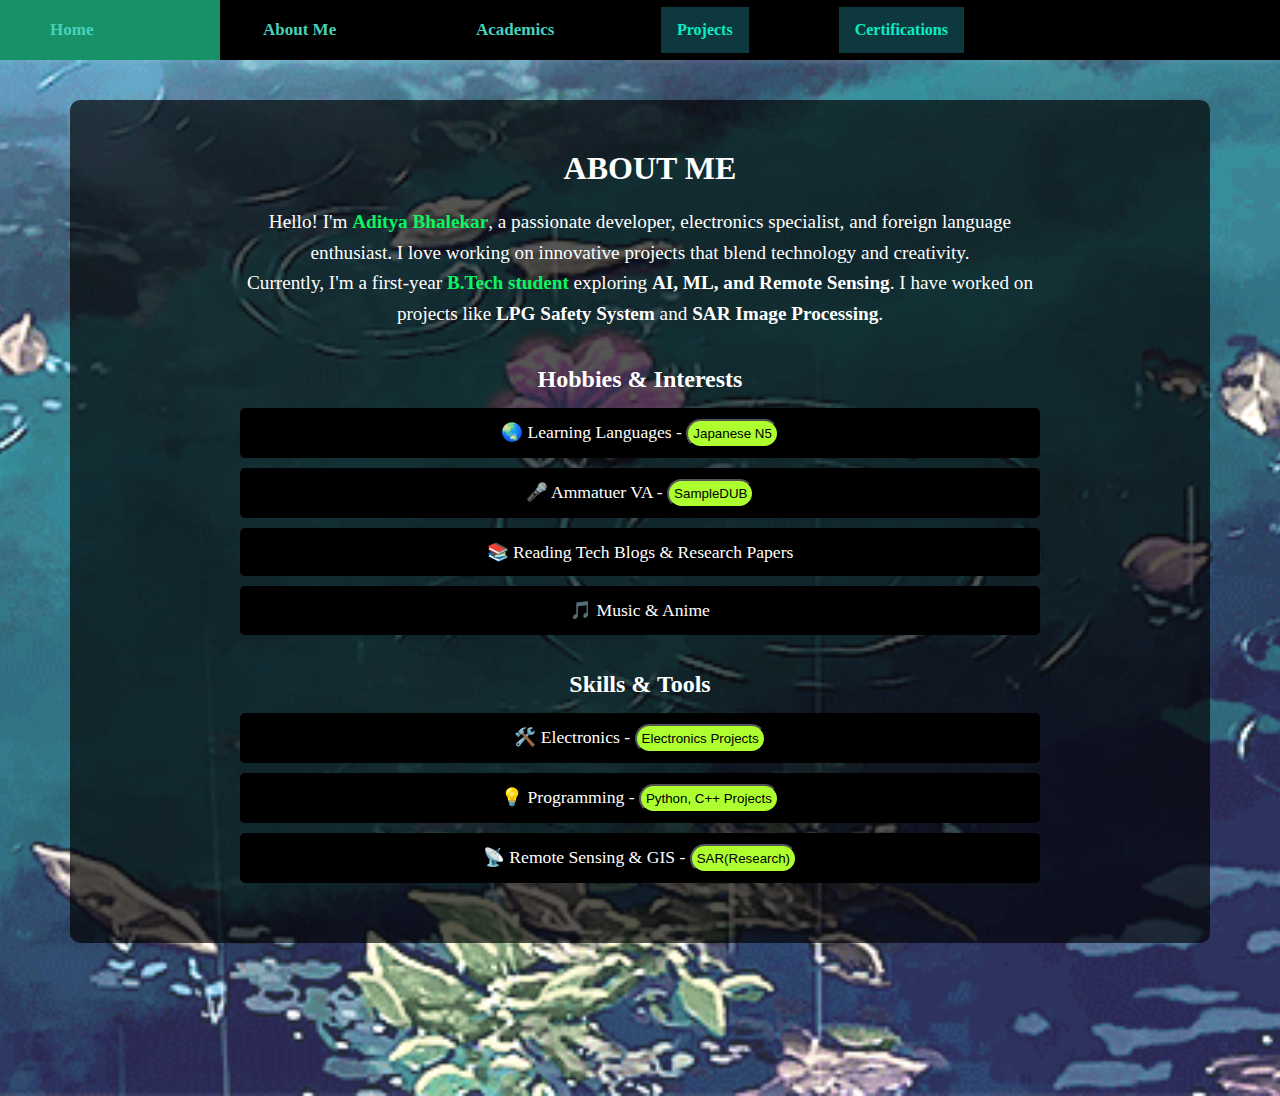
<file: abtme.html>
<!DOCTYPE html>
<html lang="en">
<head>
    <meta charset="UTF-8">
    <meta name="viewport" content="width=device-width, initial-scale=1.0">
    <title>TRY@1</title>
    <link rel="stylesheet" href="styles.css">
</head>
<body>
    <div class="sidebar">
        <nav>
            <ul>
                <li><a href="index.html">Home</a></li>
                <li><a href="abtme.html">About Me</a></li>
                <li><a href="Academics.html">Academics</a></li>
                <div class="navbar">
                    <div class="dropdown">
                    <button class="dropbtn">Projects
                        <i class="down"></i>
                    </button>
                    <div class="dropdown-content">
                        <a href="#">LPG Safety System</a>
                        <a href="#">SAR(Research)</a>
                    </div>
                    </div>
             </div>
                <div class="navbar">
                    <div class="dropdown">
                      <button class="dropbtn">Certifications
                        <i class="down"></i>
                      </button>
                      <div class="dropdown-content">
                        <a href="DGM_Certi.pdf">Digital Marketing (Google basics)</a>
                        <a href="#">Python(Udemy)</a>
                        <a href="#">Japanese(N5)</a>
                      </div>
                    </div>
                </div>
            </ul>
        </nav>
    </div>
    <div class="container">
        <div class="main">
            
            <div class="infoContainer">
             <div class="bg">  
               <div class="intro">
                
                <div class="about-me">
                    <h2>ABOUT ME</h2>
                    <div class="about-content">
                        <p>
                            Hello! I'm <span class="highlight">Aditya Bhalekar</span>, a passionate developer, electronics specialist, and foreign language enthusiast. 
                            I love working on innovative projects that blend technology and creativity.
                        </p>
                        <p>
                            Currently, I'm a first-year <span class="highlight">B.Tech student</span> exploring <strong>AI, ML, and Remote Sensing</strong>.
                            I have worked on projects like <strong>LPG Safety System</strong> and <strong>SAR Image Processing</strong>.
                        </p>
                        
                        <h3>Hobbies & Interests</h3>
                        <ul class="hobbies-list">
                            
                            <li>🌏 Learning Languages - <span class="highlight"><button style="border-radius: 20px;padding: 5px; background-color: greenyellow;"><a href="" style="text-decoration: none; color: #000000;">Japanese N5</a></button></span></li>
                            <li>🎤 Ammatuer VA - <span class="highlight"><button style="border-radius: 20px;padding: 5px; background-color: greenyellow;"><a href="SAMPLE.html" style="text-decoration: none; color: #000000;">SampleDUB</a></button></span></li>
                            <li>📚 Reading Tech Blogs & Research Papers</li>
                           
                            <li>🎵 Music & Anime </li>
                        </ul>
                
                        <h3>Skills & Tools</h3>
                        <ul class="skills-list">
                            <li>🛠️ Electronics - <span class="highlight"><button style="border-radius: 20px;padding: 5px; background-color: greenyellow;"><a href="" style="text-decoration: none; color: #000000;">Electronics Projects</a></button></span></li>
                            <li>💡 Programming - <span class="highlight"><button style="border-radius: 20px;padding: 5px; background-color: greenyellow;"><a href="" style="text-decoration: none; color: #000000;">Python, C++ Projects</a></button></span></li>
                            <li>📡 Remote Sensing & GIS - <span class="highlight"><button style="border-radius: 20px;padding: 5px; background-color: greenyellow;"><a href="" style="text-decoration: none; color: #000000;">SAR(Research)</a></button></span></li>
                            
                        </ul>
                    </div>
                </div>
                

               </div>
            </div>
            </div>
        </div>
    </div>    
</body>
</html>
</file>
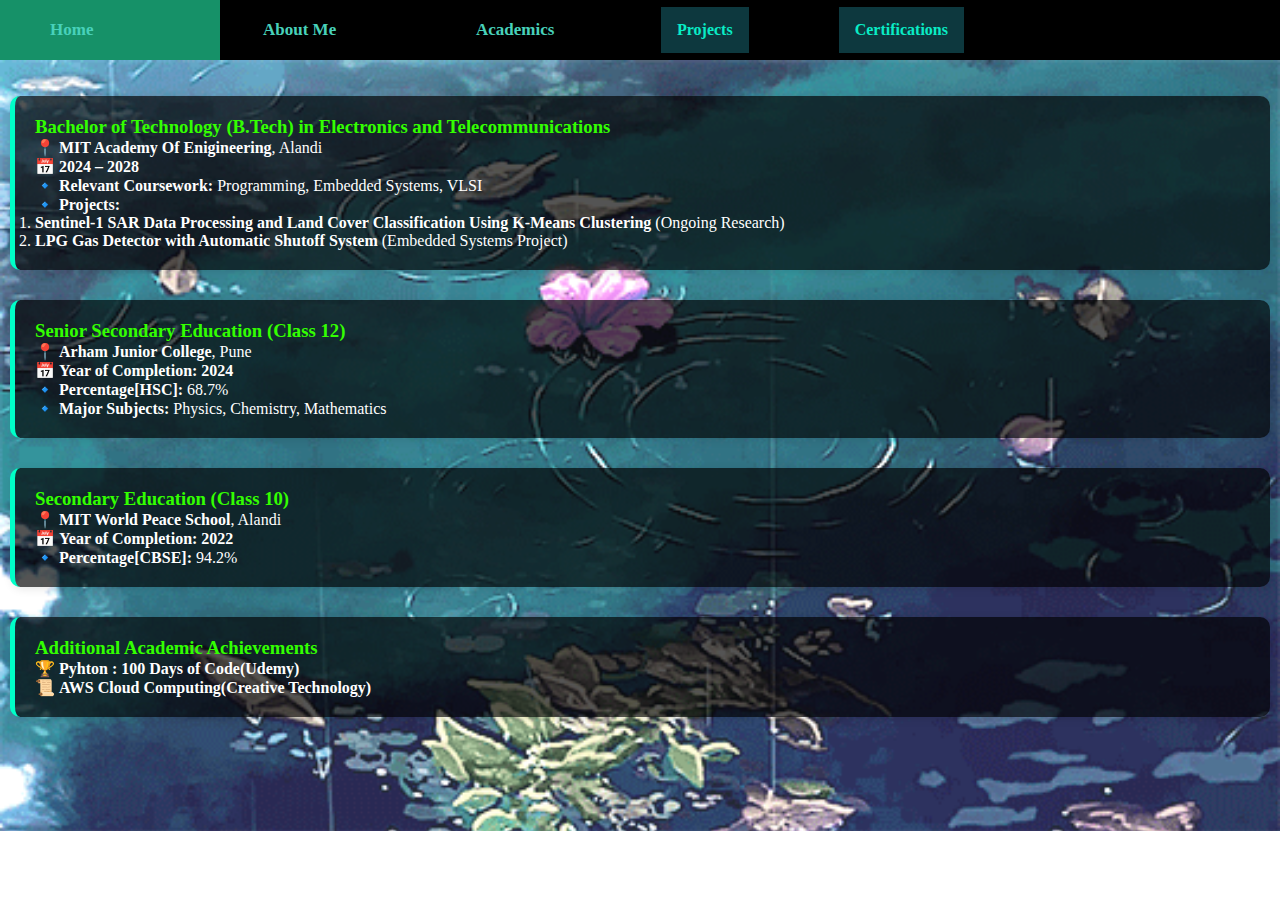
<file: Academics.html>
<!DOCTYPE html>
<html lang="en">
<head>
    <meta charset="UTF-8">
    <meta name="viewport" content="width=device-width, initial-scale=1.0">
    <title>TRY@1</title>
    <link rel="stylesheet" href="styles.css">
</head>
<body>
    <div class="sidebar">
        <nav>
            <ul>
                <li><a href="index.html">Home</a></li>
                <li><a href="abtme.html">About Me</a></li>
                <li><a href="Academics.html">Academics</a></li>
                <div class="navbar">
                    <div class="dropdown">
                    <button class="dropbtn">Projects
                        <i class="down"></i>
                    </button>
                    <div class="dropdown-content">
                        <a href="#">LPG Safety System</a>
                        <a href="#">SAR(Research)</a>
                    </div>
                    </div>
             </div>
                <div class="navbar">
                    <div class="dropdown">
                      <button class="dropbtn">Certifications
                        <i class="down"></i>
                      </button>
                      <div class="dropdown-content">
                        <a href="DGM_Certi.pdf">Digital Marketing (Google basics)</a>
                        <a href="#">Python(Udemy)</a>
                        <a href="#">Japanese(N5)</a>
                      </div>
                    </div>
                </div>
            </ul>
        </nav>
    </div>
    <div class="container">
        <div class="main">
            <div class="infoContainer">
               <div class="skill">
                <br><br>
                    <div class="section">
                        <h3>Bachelor of Technology (B.Tech) in Electronics and Telecommunications</h3>
                        <p>📍 <strong>MIT Academy Of Enigineering</strong>, Alandi</p>
                        <p>📅 <strong>2024 – 2028</strong></p>
                        <p>🔹 <strong>Relevant Coursework:</strong> Programming, Embedded Systems, VLSI</p>
                        <p>🔹 <strong>Projects:</strong></p>
                        <ol>
                            <li><strong>Sentinel-1 SAR Data Processing and Land Cover Classification Using K-Means Clustering</strong> (Ongoing Research)</li>
                            <li><strong>LPG Gas Detector with Automatic Shutoff System</strong> (Embedded Systems Project)</li>
                        </ol>
                    </div>

                    <div class="section">
                        <h3>Senior Secondary Education (Class 12)</h3>
                        <p>📍 <strong>Arham Junior College</strong>, Pune</p>
                        <p>📅 <strong>Year of Completion: 2024</strong></p>
                        <p>🔹 <strong>Percentage[HSC]:</strong> 68.7%</p>
                        <p>🔹 <strong>Major Subjects:</strong> Physics, Chemistry, Mathematics</p>
                    </div>

                    <div class="section">
                        <h3>Secondary Education (Class 10)</h3>
                        <p>📍 <strong>MIT World Peace School</strong>, Alandi</p>
                        <p>📅 <strong>Year of Completion: 2022</strong></p>
                        <p>🔹 <strong>Percentage[CBSE]:</strong> 94.2%</p>
                        
                    </div>

                    <div class="section">
                        <h3>Additional Academic Achievements</h3>
                        <p>🏆 <strong>Pyhton : 100 Days of Code(Udemy)</strong></p>
                        <p>📜 <strong>AWS Cloud Computing(Creative Technology)</strong></p>
                    </div>

               </div>
            </div>
            </div>
    </div>    
</body>
</html>
</file>
<file: styles.css>
@import url('https://fonts.googleapis.com/css2?family=Playwrite+IN:wght@100..400&display=swap');
@import url('https://fonts.googleapis.com/css2?family=Lato:ital,wght@0,100;0,300;0,400;0,700;0,900;1,100;1,300;1,400;1,700;1,900&family=Playwrite+IN:wght@100..400&display=swap');
@import url('https://fonts.googleapis.com/css2?family=Lato:ital,wght@0,100;0,300;0,400;0,700;0,900;1,100;1,300;1,400;1,700;1,900&family=Playwrite+IN:wght@100..400&family=Space+Grotesk:wght@300..700&display=swap');
@keyframes neon {
    0%{
    text-shadow: -1px -1px 1px var(--shadow-color-light),
    0 0 30px var(--shadow-color),
   
    0 0 30px var(--shadow-color);
  }

  100%{
    text-shadow: -1px -1px 1px var(--shadow-color-light),
    0 0 30px var(--shadow-color),
    
    0 0 30px var(--shadow-color);
  }
}
:root {
    --shadow-color: rgb(12, 174, 233);
    --shadow-color-light: rgb(23, 176, 242);
  }

*{
    margin: 0;
    padding: 0;
}
.sidebar{
    margin-left: 0px;
    display: flex;
    align-items: center;
    flex-direction: row;
    justify-content: flex-start;
    background-color:#000000;
    width: 100%;
    height: 60px;
    
}
.sidebar nav{
    font-size: 20px;
    padding: 5px;
}
.sidebar nav ul{
    margin-left: 0px;
    display: flex;
    flex-direction: row;
    align-items: center;
    font-family: Playwrite India;
    font-weight: 800;
    padding: 2px;
}
.sidebar nav li{
    
    margin-left: -7px;
    width:160px;
    color: rgb(7, 7, 7);
    padding: 30px;
    list-style-type: none;
    font-size: 27px;
}
.main{
    
    width:100vw;
}
.container{
  
    width: 100%; /* Ensures it takes full width of the webpage */
    max-width: 100%; /* Prevents any unnecessary restrictions */
    box-sizing: border-box; /* Ensures padding doesn’t increase width */
    background-color: rgb(255, 255, 255);
    display: flex;
}
.infoContainer{
    background-blend-mode: soft-light;
    background-size: cover;
    background-image: url(lotus.gif);
    background-color: rgba(0, 0, 0, 0.575);
    height: 112.25%;
    margin: auto;
    display: flex;
    justify-content: space-around;
}
.devInfo {
    font-weight: 200;
    color: rgb(255, 255, 255);
    padding: 60px;
    display: flex;
    justify-content: center;
    flex-direction:column;
    font-family: 'Lucida Sans', 'Lucida Sans Regular', 'Lucida Grande', 'Lucida Sans Unicode', Geneva, Verdana, sans-serif;
}
.devPic{
    height: 80vh;
}
.devPic img{
    background-color: rgba(255, 255, 255, 0.658);
    border-radius: 100px;
    margin-top: 70px;
    height: 60vh;
}
.hello{
    font-family:monospace ;
    padding: 10px;
    font-size: 27px;
}
.name{
    padding: 10px;
    font-size: 35px;
}
.about{
    font-family: monospace;
    padding: 10px;
    font-size: 18px; 
}
.buttons button{
    border-width: 0px;
    padding: 09px;
    margin: 16px 3px;
    border-radius: 19px;
    background-color:#1fc3c3;
}
.buttons button:hover{
    background-color:rgb(100, 237, 231) ;
    color: #26a6a6;
}
.sidebar nav li a{
   
    display: block;
    width: 160px;
    color: rgb(72, 209, 186);
    text-decoration: none;
    padding: 20px;
    font-size: 17px;
}
.sidebar nav li:hover{
    background-color: rgb(22, 145, 104);
}
.sidebar nav li a:hover{
    display: block;
    width: 160px;
    color: rgb(255, 255, 255);
    text-decoration: none;
    padding: 20px;
    font-size: 17px;
}
.welcome{
    color: white;
    height: 98px;
    display: flex;
    background-color: #1fc3c3;
}
.aditya{
    color: rgb(255, 255, 255);
}
.buttons button a{
    color: rgb(3, 62, 59);
    text-decoration: none;
}
.Tabla{

    font-family: "Playwrite IN", serif;
    background-color: rgb(255, 255, 255);
    height: 100vh;
    padding: 40px 40px;
    font-size: 25px;
    
}
.Hobby{
    font-size: 35px;
}
.HHH{
    background-color: #1fc3c3;
    padding: 20px;
}

.PakhwaajIMG{
    display: flex;
    justify-content: flex-end;
}
.dataHobby{
    font-family: 'Times New Roman', Times, serif;
}
.tabla1{
    display: flex;
    justify-content: flex-end;
}

.GIF{
    display: flex;
    width: 100%;
}

.navbar {
   
    font-size: 17px;
    font-family: Playwrite India;
    overflow: hidden;
    background-color:inherit;
  }
  .navbar a {
    
    float: left;
    font-size: 16px;
    color: rgb(18, 114, 92);
    text-align: center;
    padding: 14px 16px;
    text-decoration: none;
  }
.dropdown {
    margin-left: 15px;
    margin-right: -15px;
    font-family: Playwrite India;
    align-self: center;
    height: 60px;
    float: left;
    overflow: hidden;
  }
  .dropdown .dropbtn {
    
    margin-right: 90px;
    font-weight:800;
    font-size: 16px;
    border-radius: 0px;
    border-width: 0px;
    color: rgb(9, 236, 198);
    padding: 14px 16px;
    background-color: rgb(13, 56, 62) ;
    font-family: inherit;
    margin-top: 7px; 
  }
  .navbar a:hover, .dropdown:hover .dropbtn {
    background-color: rgb(9, 153, 172);
    color: white ;
  }
  .dropdown-content {
    display: none;
    position: absolute;
    background-color: #f9f9f9;
    min-width: 160px;
    box-shadow: 0px 8px 16px 0px rgba(0,0,0,0.2);
    z-index: 1;
  }
  .dropdown-content a {
    float: none;
    color: black;
    padding: 12px 16px;
    text-decoration: none;
    display: block;
    text-align: left;
  }
  .dropdown-content a:hover {
    background-color: #8eebeb;
  } 
  .dropdown:hover .dropdown-content {
    display: block;
  }

  .skill {
    background-size: inherit;
    background-image: url(lotus.gif);
    width: 100%; /* Ensures it takes full width of the webpage */
    max-width: 100%; /* Prevents any unnecessary restrictions */
    box-sizing: border-box; /* Ensures padding doesn’t increase width */
}

.section {
    color: rgb(255, 255, 255);
    margin-left: 10px;
    margin-right: 10px;
    margin-bottom: 30px; /* More spacing between sections */
    padding: 20px; /* More space inside each section */
    border-left: 5px solid rgb(0, 255, 200); /* Slightly thicker for better look */
    background-color: #000000ab; /* Light blue for subtle contrast */
    border-radius: 10px; /* Rounded corners for a modern look */
    box-shadow: 2px 2px 10px rgba(0, 0, 0, 0.1); /* Soft shadow for depth */
}

h2 {
    color: #007bff;
    margin-left: 20px; /* Aligns header with content */
}

h3 {
    
    color: #33ff00;
}


.about-me {
    text-align: center;
    background-color: #000000ab;  /* Dark Theme Background */
    color: #ffffff;
    padding: 50px 20px;
    border-width: 0px;
    border-radius: 10px;
    margin: 40px auto;
    width: 90%; 
    max-width: 1100px; 
}

.about-me h2 {
    font-size: 2rem;
    color: #ffffff; /* Neon Cyan */
    margin-bottom: 20px;
 
}

.about-me h3 {
    font-size: 1.5rem;
    color: #ffffff; /* Electric Blue */
    margin-top: 30px;
}

.about-content {
    font-size: 1.2rem;
    line-height: 1.6;
    max-width: 800px;
    margin: 0 auto;
}

.hobbies-list, .skills-list {
    list-style: none;
    padding: 0;
}

.hobbies-list li, .skills-list li {
    font-size: 1.1rem;
    margin: 10px 0;
    background: rgb(0, 0, 0);
    padding: 10px;
    border-radius: 5px;
    transition: 0.3s;
}

.hobbies-list li:hover, .skills-list li:hover {
    background: rgba(0, 255, 209, 0.2);
}


.highlight {
    color: #0af560; /* Electric Blue */
    font-weight: bold;
}
.bg{
    background-size: cover;
    background-repeat: no-repeat;
    width: 100%;
    background-image: url(lotus.gif);
    background-position: center;
}

.vidin{
    
    display: flex;
    flex-direction: column; 
    justify-content: center;
    background-color: white; 
    padding: 20px;
    margin: 0px;
    border-radius: 0px;
}
.context{
    background-color: white;
    height: 20%;
}
.cont{
    background-image: url(lotus.gif);
    width: 100%; /* Ensures it takes full width of the webpage */
    max-width: 100%; /* Prevents any unnecessary restrictions */
    height: 500px;
    background-color: rgb(255, 255, 255);
    display: flex;
}
.pain{
    color: red;
}
</file>
